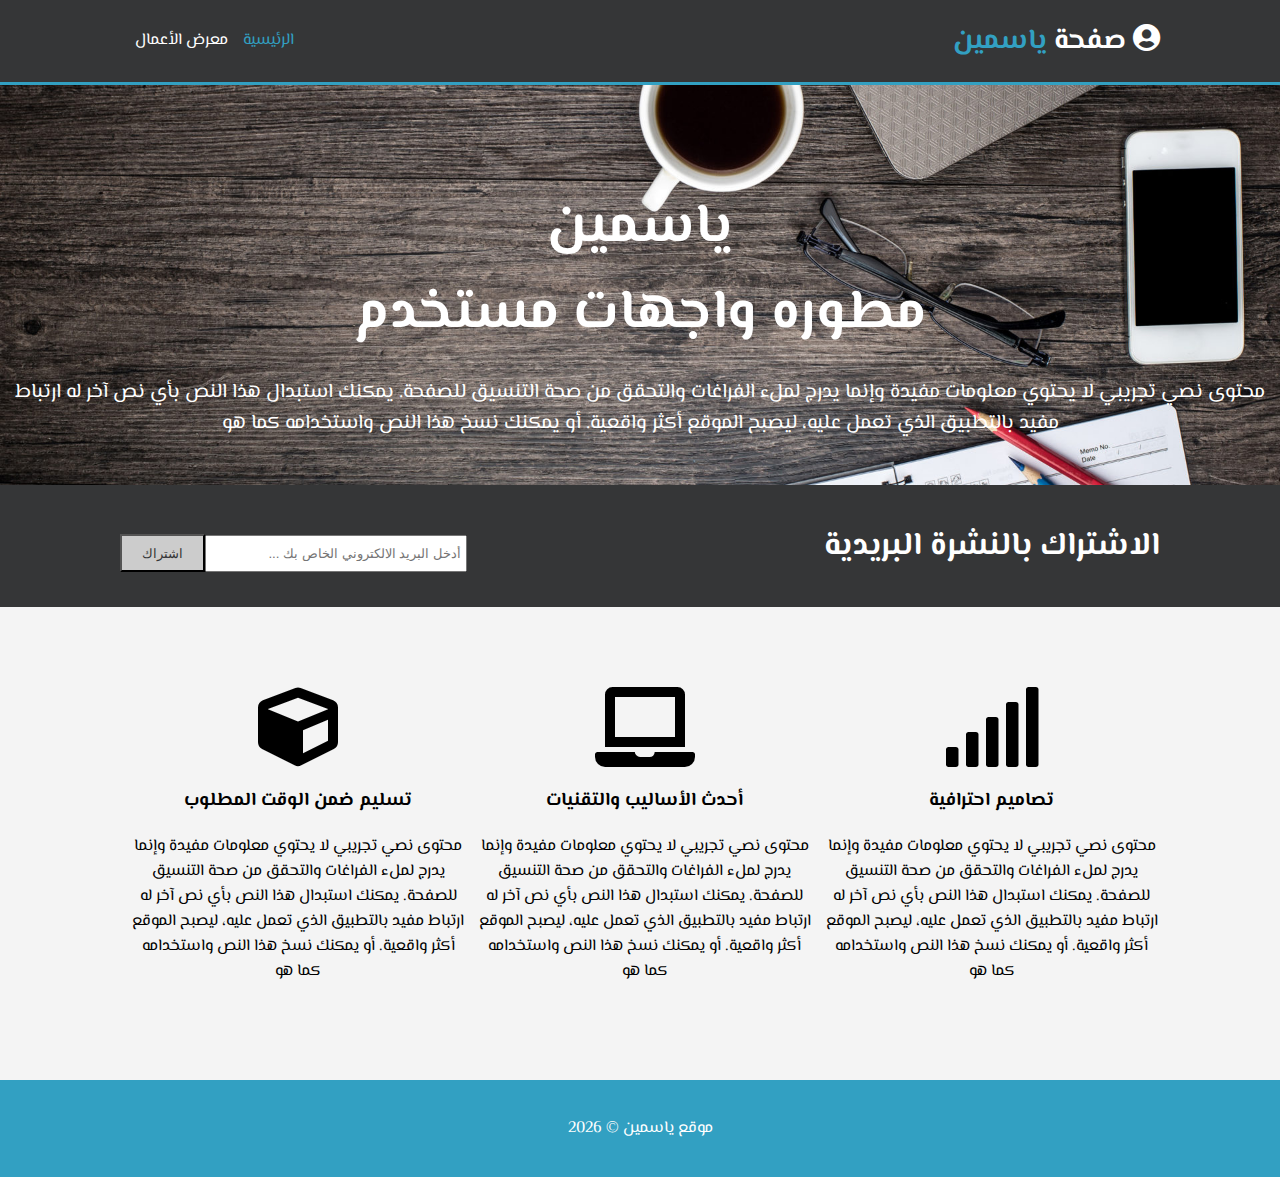
<file: index.html>
<!DOCTYPE html>
<html>
    <head>
        <meta charset="utf-8">
        <title>الموقع الشخصي</title>
        <link rel="stylesheet" href="css/style.css">
        <link rel="stylesheet" href="https://cdnjs.cloudflare.com/ajax/libs/font-awesome/5.15.2/css/all.min.css">
    </head>
    <body>
        <main>
            <section id="header">
                <div id="branding" style="flex-grow: 8">
                    <h1><a href="index.html"><i class="fa fa-user-circle"></i> صفحة <sapn class="highlight">ياسمين</sapn></a> </h1>
                </div>
                <nav>
                    <ul>
                        <li class="current"><a href="index.html">الرئيسية</a></li>
                        <li><a href="gallery.html">معرض الأعمال</a></li>
                    </ul>
                </nav>
    
            </section>
    
            <section id="showcase">
                <h1>ياسمين<br> مطوره واجهات مستخدم</h1>
                <p>محتوى نصي تجريبي لا يحتوي معلومات مفيدة وإنما يدرج لملء الفراغات والتحقق من صحة التنسيق للصفحة. يمكنك استبدال هذا النص بأي نص آخر له ارتباط مفيد بالتطبيق الذي تعمل عليه، ليصبح الموقع أكثر واقعية. أو يمكنك نسخ هذا النص واستخدامه كما هو</p>
            </section>
    
            <section id="newsletter">
                <h1 style="flex-grow: 8">الاشتراك بالنشرة البريدية</h1>
                <form action="">
                    <input type="email" placeholder="أدخل البريد الالكتروني الخاص بك ..." style="flex-grow: 5">
                    <button type="submit" class="button" style="flex-grow: 5">اشتراك</button>
                </form>
            </section>
    
            <section id="boxes">
                <div class="box" style="flex:30%">
                    <i class="fa fa-signal fa-5x"></i>
                    <h3>تصاميم احترافية</h3>
                    <p>محتوى نصي تجريبي لا يحتوي معلومات مفيدة وإنما يدرج لملء الفراغات والتحقق من صحة التنسيق للصفحة. يمكنك استبدال هذا النص بأي نص آخر له ارتباط مفيد بالتطبيق الذي تعمل عليه، ليصبح الموقع أكثر واقعية. أو يمكنك نسخ هذا النص واستخدامه كما هو</p>
                </div>
                <div class="box" style="flex:30%">
                    <i class="fa fa-laptop fa-5x"></i>
                    <h3>أحدث الأساليب والتقنيات</h3>
                    <p>محتوى نصي تجريبي لا يحتوي معلومات مفيدة وإنما يدرج لملء الفراغات والتحقق من صحة التنسيق للصفحة. يمكنك استبدال هذا النص بأي نص آخر له ارتباط مفيد بالتطبيق الذي تعمل عليه، ليصبح الموقع أكثر واقعية. أو يمكنك نسخ هذا النص واستخدامه كما هو</p>
                </div>
                <div class="box" style="flex:30%">
                    <i class="fa fa-cube fa-5x"></i>
                    <h3>تسليم ضمن الوقت المطلوب</h3>
                    <p>محتوى نصي تجريبي لا يحتوي معلومات مفيدة وإنما يدرج لملء الفراغات والتحقق من صحة التنسيق للصفحة. يمكنك استبدال هذا النص بأي نص آخر له ارتباط مفيد بالتطبيق الذي تعمل عليه، ليصبح الموقع أكثر واقعية. أو يمكنك نسخ هذا النص واستخدامه كما هو</p>
                </div>
            </section>
    
            <section id="footer">
                <p>موقع ياسمين   &copy; <span id="currentYear"></p>
            </section>
        </main>
        <script src="https://ajax.googleapis.com/ajax/libs/jquery/3.5.1/jquery.min.js"></script>
        <script src="js/scripts.js"></script>
    </body>
</html>
</file>
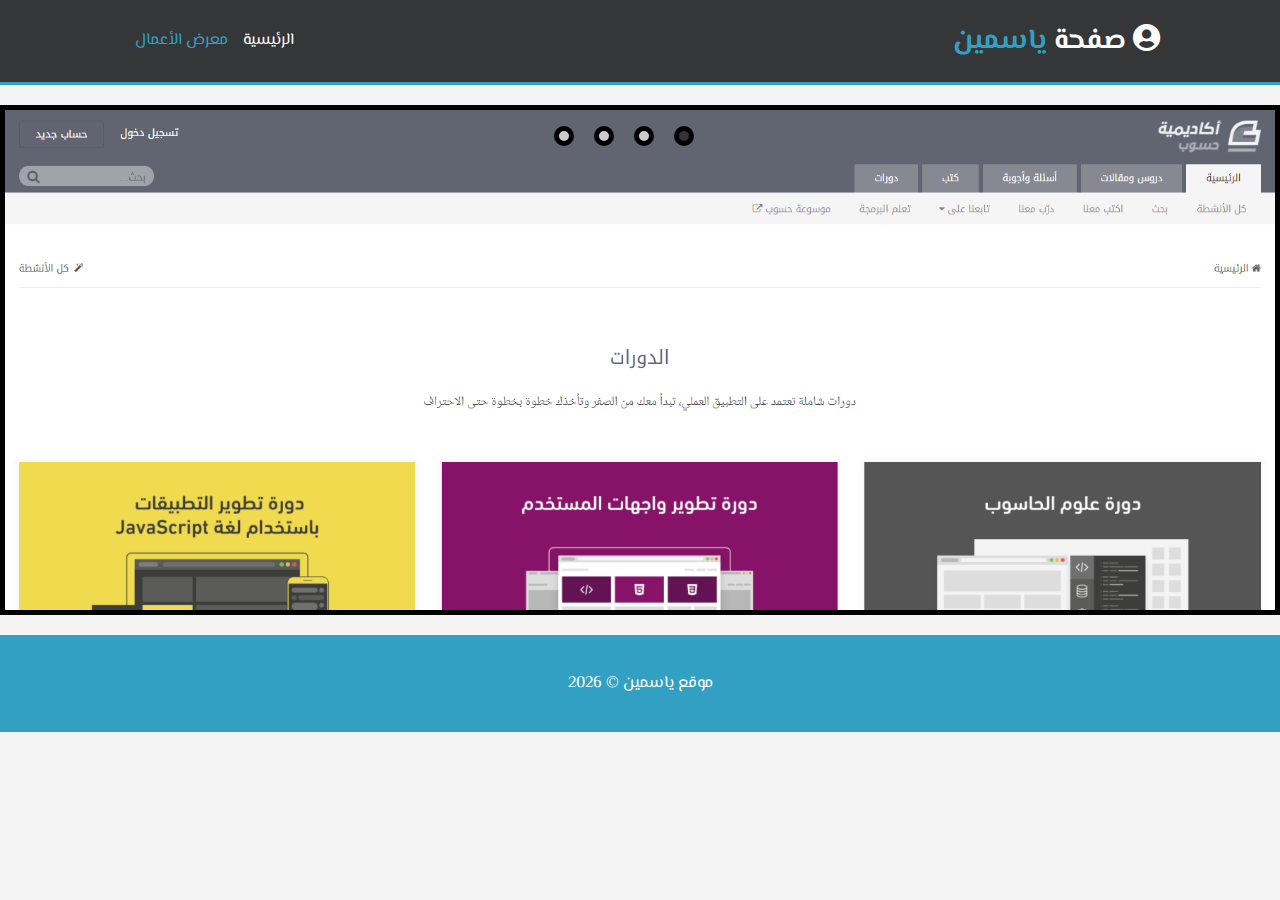
<file: gallery.html>
<!DOCTYPE html>
<html>

<head>
    <meta charset="utf-8">
    <title>الموقع الشخصي</title>
    <link rel="stylesheet" href="https://cdnjs.cloudflare.com/ajax/libs/font-awesome/5.15.2/css/all.min.css">
    <link rel="stylesheet" href="css/style.css">
    <link rel="stylesheet" href="css/slider.css">
</head>

<body>
    <main>
        <section id="header">
            <div id="branding"  style="flex-grow: 8">
                <h1><a href="index.html"><i class="fas fa-user-circle"></i> صفحة <sapn class="highlight">ياسمين</sapn></a> </h1>                    
            </div>
            <nav>
                <ul>
                    <li><a href="index.html">الرئيسية</a></li>
                    <li class="current" ><a href="gallery.html">معرض الأعمال</a></li>
                </ul>
            </nav>

        </section>
        
        <section id="slider">
            <div id="wrapper">
                <div class="content">                        
                    <img src="img/1.PNG">
                </div>          
                <div class="content">
                    <img src="img/2.PNG">
                </div>
                <div class="content">
                    <img src="img/3.PNG">
                </div>
                <div class="content">
                    <img src="img/4.PNG">
                </div>
            </div>
            <div id="navLinks">
                <ul>
                    <li class="itemLinks" data-pos="0"></li>
                    <li class="itemLinks" data-pos="1"></li>
                    <li class="itemLinks" data-pos="2"></li>
                    <li class="itemLinks" data-pos="3"></li>
                </ul>
            </div>
        </section>

        <section id="footer">
            <p>  موقع ياسمين   &copy; <span id="currentYear"></p>
        </section>

</main>

</body>
<script src="https://ajax.googleapis.com/ajax/libs/jquery/3.5.1/jquery.min.js"></script>
<script src="js/slider.js"></script>
<script src="js/scripts.js"></script>
</html>
</file>
<file: css/style.css>
@import url('https://fonts.googleapis.com/css?family=El+Messiri');
body
{
    font-family: 'El Messiri', sans-serif;
    padding: 0;
    margin: 0;
    background-color: #f4f4f4;
    direction: rtl;
}
main {
    display: flex;
    flex-wrap: wrap;
}
 
main>section {
    width: 100%;    
    margin: auto;
    overflow: hidden;
}

#header{
    background: #353637;
    display: flex;
 flex-flow: row wrap;
justify-content: center;
align-content: center;
align-items: center;
    border-bottom: 3px solid #32a0c2;
    padding: 0px 120px;
}

#branding h1 {
    font-size: 28px;
  }
  nav > ul {
      margin-top: 0px;
    list-style-type: none;
  }

  #header a 
{
    color: #ffffff;
    text-decoration: none;
}
  
nav > ul >  li {
    float: right;
    margin-left: 15px;
  }
li a{
    text-decoration: none;
    color:white;
}

#header .highlight,  #header .current a{
    color: #32a0c2;
}

/* showcase & newsletter */
#showcase
{
    min-height: 400px;
    background:url('../img/image.jpg') no-repeat center;
    background-size: cover;
    text-align: center;
    color: #ffffff;
}

#showcase h1
{
    margin-top: 100px;    
    font-size: 55px;
    margin-bottom: 10px;
}

#showcase p
{
    font-size: 20px;
}

#newsletter 
{
    padding: 15px 120px;
    color: #ffffff;
    background: #353637;  
    display: flex;
    flex-flow: row wrap;
    justify-content: center;
    align-content: center;
    align-items: center;
}

#newsletter h1 
{
    float: right;
}

#newsletter form
{
    float: left;
    margin-top: 15px;
    display: flex; 
    flex-flow: row wrap; 
    justify-content: center; 
    align-content: center; 
    align-items: center;
}

#newsletter input[type="email"]
{
    padding: 4px;
    height: 25px;
    width: 250px;
}

.button
{
    height: 38px;
    background: #cccccc;
    padding-left: 20px;
    padding-right: 20px;
    color: #353637;
}


/* boxes & footer */
#boxes
{
    margin-top: 20px;
    padding: 60px 120px;
    display: flex; 
    flex-flow: row wrap; 
    justify-content: center; 
    align-content: center; 
    align-items: center;
}

#boxes .box
{
    text-align: center;
    margin-left: 10px;
}

@media (max-width: 1020px) {
    #boxes {
      flex-direction: column;
    }
  }

  #footer 
{
    padding: 20px;
    margin-top: 20px;
    color: #ffffff;
    background-color: #32a0c2;
    text-align: center;
}
</file>
<file: css/slider.css>
#slider 
{
    position: relative;
    margin: auto;
    margin-top: 20px;    
    height: 500px;    
    border: 5px black solid;
    overflow: hidden;
}
#wrapper 
{
    width: 400%;
    height: 100%;
    transition: transform 0.5s ease-in-out;
}

#wrapper .content 
{
    float: right;
    width: 25%;
    height: 100%;
}

#wrapper .content img 
{
    width: 100%;
}

#navLinks 
{
    text-align: center;
    position: absolute;
    top: 0;
    right: 45%; 
}

#navLinks ul 
{
    margin: 0px;
    padding: 0px;
    display: inline-block;
    margin-top: 6px;
}

#navLinks ul li 
{
    float: right;
    text-align: center;
    margin: 10px;
    padding: 5px;
    cursor: pointer;
    background-color: #ccc;
    list-style: none;
    border: black 5px solid;
    border-radius: 50%;
}
   
#navLinks ul li:hover 
{
    background-color: #ff0;
}
   
#navLinks ul li.active 
{
    background-color: #333;
}

#navLinks ul li.active:hover 
{
    background-color: #484848;
}
</file>
